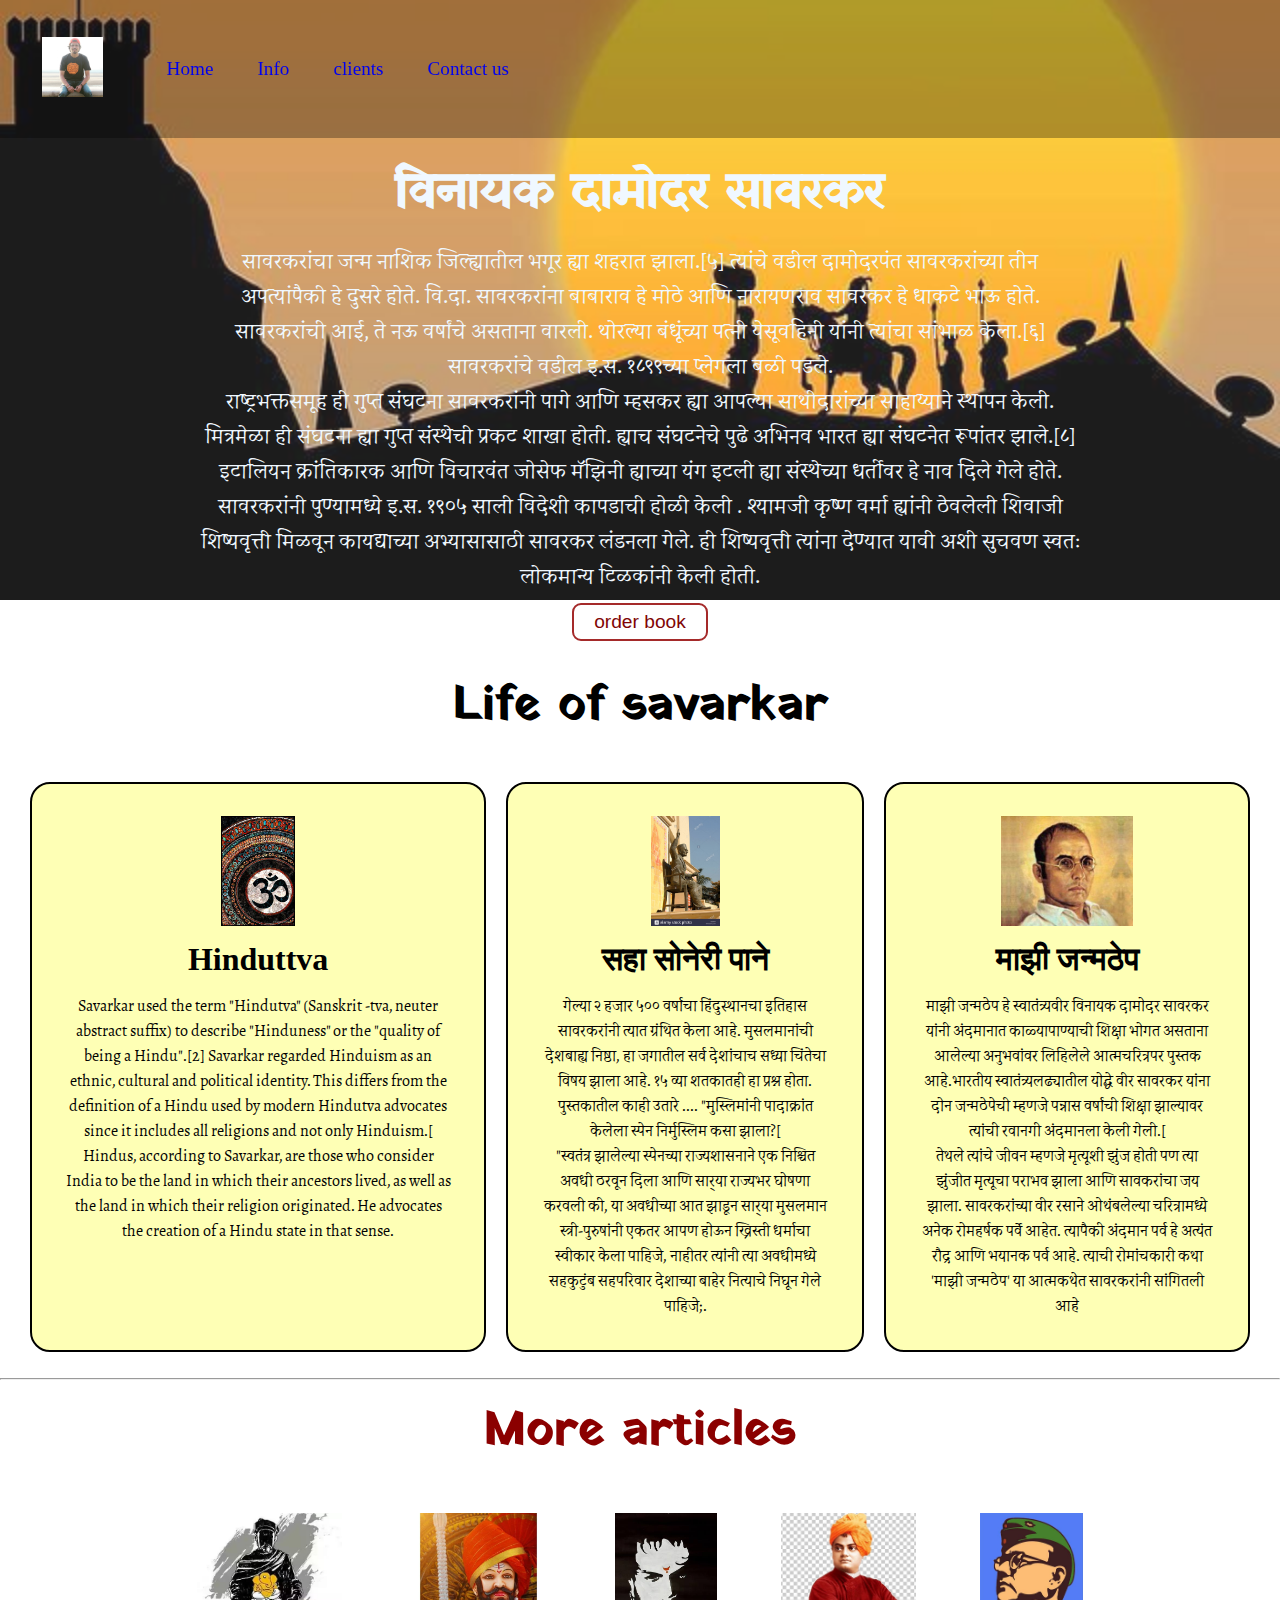
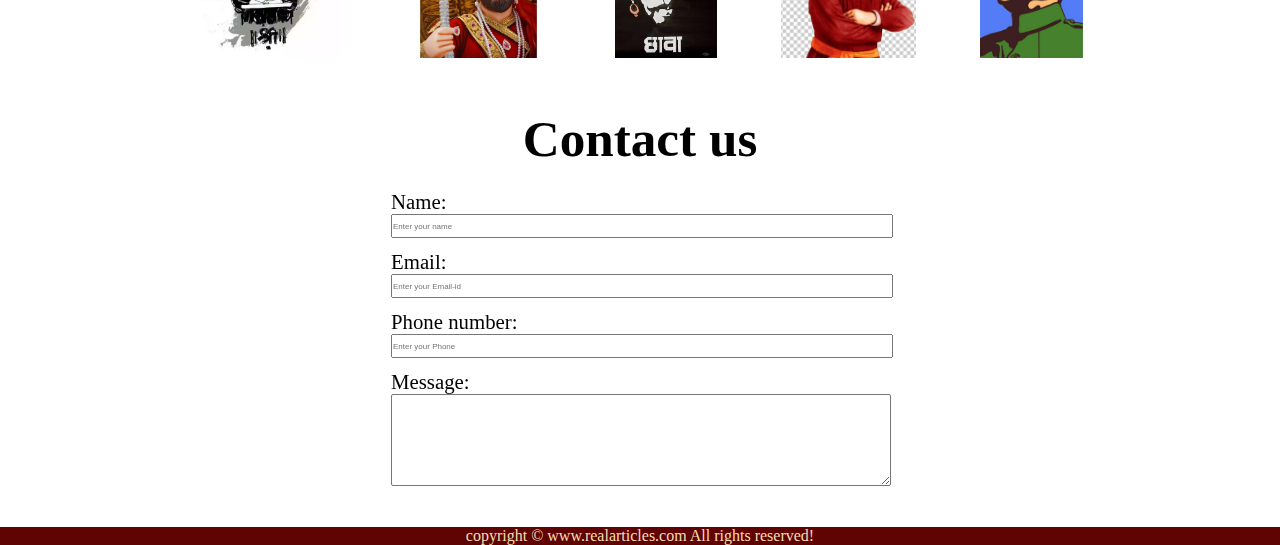
<file: project 2/project2.html>
<!DOCTYPE html>
<html lang="en">

<head>
    <meta charset="UTF-8">
    <meta http-equiv="X-UA-Compatible" content="IE=edge">
    <meta name="viewport" content="width=device-width, initial-scale=1.0">
    <link rel="stylesheet" href="css/style.css">
    <link rel="stylesheet" media="screen and (max-width: 980px)" href="css/phone.css">
    <link rel="preconnect" href="https://fonts.gstatic.com">
    <link href="https://fonts.googleapis.com/css2?family=Yatra+One&display=swap" rel="stylesheet">
    <link href="https://fonts.googleapis.com/css2?family=Sahitya&family=Yatra+One&display=swap" rel="stylesheet">

    <title>Veer Savarkar</title>
</head>

<body>
    <nav id="navbar">
        <div id="logo">
            <img src="imges/dp.jpg" alt="">
        </div>
        <ul>
            <li class="item"><a href="#home">Home</a></li>
            <li class="item"><a href="#services-container">Info</a></li>
            <li class="item"><a href="#client-section">clients</a></li>
            <li class="item"><a href="#contact">Contact us</a></li>
        </ul>
    </nav>

    <section id="home">
        <h1 class="h-primary">विनायक दामोदर सावरकर
        </h1>
        <p>सावरकरांचा जन्म नाशिक जिल्ह्यातील भगूर ह्या शहरात झाला.[५] त्यांचे वडील दामोदरपंत सावरकरांच्या तीन
            अपत्यांपैकी हे दुसरे होते. वि.दा. सावरकरांना बाबाराव हे मोठे आणि नारायणराव सावरकर हे धाकटे भाऊ होते.
            सावरकरांची आई, ते नऊ वर्षांचे असताना वारली. थोरल्या बंधूंच्या पत्‍नी येसूवहिनी यांनी त्यांचा सांभाळ केला.[६]
            सावरकरांचे वडील इ.स. १८९९च्या प्लेगला बळी पडले.</p>
        <p>राष्ट्रभक्तसमूह ही गुप्त संघटना सावरकरांनी पागे आणि म्हसकर ह्या आपल्या साथीदारांच्या साहाय्याने स्थापन केली.
            मित्रमेळा ही संघटना ह्या गुप्त संस्थेची प्रकट शाखा होती. ह्याच संघटनेचे पुढे अभिनव भारत ह्या संघटनेत रूपांतर
            झाले.[८] इटालियन क्रांतिकारक आणि विचारवंत जोसेफ मॅझिनी ह्याच्या यंग इटली ह्या संस्थेच्या धर्तीवर हे नाव दिले
            गेले होते. सावरकरांनी पुण्यामध्ये इ.स. १९०५ साली विदेशी कापडाची होळी केली . श्यामजी कृष्ण वर्मा ह्यांनी
            ठेवलेली शिवाजी शिष्यवृत्ती मिळवून कायद्याच्या अभ्यासासाठी सावरकर लंडनला गेले. ही शिष्यवृत्ती त्यांना देण्यात
            यावी अशी सुचवण स्वतः लोकमान्य टिळकांनी केली होती.</p>
        <button class="btn">order book</button>
    </section>

    <section id="services-container">
        <h1 class="h-primary center">Life of savarkar</h1>
        <div id="services">
            <div class="box">
                <img src="imges/om.jfif" alt="">
                <h2 class="h-secondary center">Hinduttva</h2>
                <p class="center">Savarkar used the term "Hindutva" (Sanskrit -tva, neuter abstract suffix) to describe
                    "Hinduness" or
                    the "quality of being a Hindu".[2] Savarkar regarded Hinduism as an ethnic, cultural and political
                    identity. This differs from the definition of a Hindu used by modern Hindutva advocates since it
                    includes all religions and not only Hinduism.[</p>
                <p class="center">Hindus, according to Savarkar, are those who consider India to be the land in which
                    their ancestors
                    lived, as well as the land in which their religion originated. He advocates the creation of a Hindu
                    state in that sense.</p>
            </div>
            <div class="box">
                <img src="imges/img3.jpg" alt="">
                <h2 class="h-secondary center">सहा सोनेरी पाने
                </h2>
                <p class="center">गेल्या २ हजार ५०० वर्षांचा हिंदुस्थानचा इतिहास सावरकरांनी त्यात ग्रंथित केला आहे.
                    मुसलमानांची देशबाह्य निष्ठा, हा जगातील सर्व देशांचाच सध्या चिंतेचा विषय झाला आहे. १५ व्या शतकातही हा
                    प्रश्न होता.
                    पुस्तकातील काही उतारे ....
                    "मुस्लिमांनी पादाक्रांत केलेला स्पेन निर्मुस्लिम कसा झाला?[</p>
                <p class="center">"स्वतंत्र झालेल्या स्पेनच्या राज्यशासनाने एक निश्चित अवधी ठरवून दिला आणि सार्‍या
                    राज्यभर घोषणा करवली की, या अवधीच्या आत झाडून सार्‍या मुसलमान स्त्री-पुरुषांनी एकतर आपण होऊन ख्रिस्ती
                    धर्माचा स्वीकार केला पाहिजे, नाहीतर त्यांनी त्या अवधीमध्ये सहकुटुंब सहपरिवार देशाच्या बाहेर नित्याचे
                    निघून गेले पाहिजे;.</p>
            </div>
            <div class="box">
                <img src="imges/img2.jfif" alt="">
                <h2 class="h-secondary center">माझी जन्मठेप
                </h2>
                <p class="center">माझी जन्मठेप हे स्वातंत्र्यवीर विनायक दामोदर सावरकर यांनी अंदमानात काळ्यापाण्याची
                    शिक्षा भोगत असताना आलेल्या अनुभवांवर लिहिलेले आत्मचरित्रपर पुस्तक आहे.भारतीय स्वातंत्र्यलढ्यातील
                    योद्धे वीर सावरकर यांना दोन जन्मठेपेची म्हणजे पन्नास वर्षांची शिक्षा झाल्यावर त्यांची रवानगी
                    अंदमानला केली गेली.[</p>
                <p class="center">तेथले त्यांचे जीवन म्हणजे मृत्यूशी झुंज होती पण त्या झुंजीत मृत्यूचा पराभव झाला आणि
                    सावकरांचा जय झाला. सावरकरांच्या वीर रसाने ओथंबलेल्या चरित्रामध्ये अनेक रोमहर्षक पर्वे आहेत. त्यापैकी
                    अंदमान पर्व हे अत्यंत रौद्र आणि भयानक पर्व आहे. त्याची रोमांचकारी कथा 'माझी जन्मठेप' या आत्मकथेत
                    सावरकरांनी सांगितली आहे</p>
            </div>
        </div>
    </section>
    <hr>

    <section id="client-section">
        <h1 class="h-primary center">More articles</h1>
        <div class="clients">
            <div class="client-item">
                <img src="imges/logo3.jpg" alt="Lokmanya">
            </div>
            <div class="client-item">
                <img src="imges/logo1.jfif" alt="Lokmanya">
            </div>
            <div class="client-item">
                <img src="imges/logo2.jfif" alt="Lokmanya">
            </div>
            <div class="client-item">
                <img src="imges/logo4.jfif" alt="Lokmanya">
            </div>
            <div id="subhash-babu" class="client-item">
                <img src="imges/logo5.jfif" alt="Lokmanya">
            </div>
        </div>
    </section>
    <section id="contact">
        <h1 class="h-primary center">Contact us</h1>
        <div class="contact-box">
            <form action="">
                <div class="form-field">
                    <label for="name">Name:</label>
                    <input type="text" name="name" id="name" placeholder="Enter your name">
                </div>
                <div class="form-field">
                    <label for="name">Email:</label>
                    <input type="email" name="name" id="email" placeholder="Enter your Email-id">
                </div>
                <div class="form-field">
                    <label for="name">Phone number:</label>
                    <input type="phone" name="name" id="phone" placeholder="Enter your Phone">
                </div>
                <div class="form-field">
                    <label for="name">Message:</label>
                    <textarea name="msg" id="msg" cols="40" rows="10"></textarea>
                </div>

            </form>
        </div>
    </section>
    <footer>
        <div id="footer" class="center">
            copyright &copy; www.realarticles.com All rights reserved!
        </div>
    </footer>
</body>

</html>
</file>
<file: project 2/css/style.css>
/* clear css */
*{
    margin: 0;
    padding: 0;
}
/* css classes */
:root {
    --navbar-height:550px;
}
html{
    scroll-behavior: smooth;
}
/* navbar setting */
#navbar{
    display: flex;
    align-items: center;
    position: sticky;
    /* height: 79px; */
    top: 0;
}
#navbar::before{
    content: "";
    width: 100%;
    height: 100%;
    top: 0px;
    left: 0px;
    position: absolute;
    background-color: black;
    z-index: -1;
    opacity: 0.3;
}

/* navbar div image  */
#logo{
    margin: 17px 22px;
}
#logo img{
    height: 60px;
    margin: 20px 20px;
}

/* navbar list item design  */
#navbar ul{
    display: flex;
}

#navbar ul li{
    list-style: none;
    font-size: 1.2rem;

}
#navbar ul li a{
    display: block;
    padding: 4px 22px;
    border-radius: 23px;
    text-decoration: none;
}
#navbar ul li a:hover{
  color: black;
  background-color: white;
}

/* Home section */
#home{
    display: flex;
    flex-direction: column;
    align-items: center;
    height: 578pxpx;
    justify-content: center;
    padding: 4px 200px;

}
#home::before{
    content: "";
    position: absolute;
    width: 100%;
    height: 600px;
    top: 0px;
    left: 0px;
    background: url('../imges/bg2.jfif') no-repeat center center/cover;
    z-index: -1;
    opacity: 0.89;
    
}
#home h1{
    color: aliceblue;
    text-align: center;
    font-family: 'Yatra One', cursive;
    font-size: 3.0rem;
}
#home p{
    color: aliceblue;
    text-align: center;
    font-size: 1.4rem;
    font-family: 'Sahitya', serif;
    
}
/* Services section */
#services{
    margin: 20px;
    display: flex;
    /* border: 2px solid black; */
}
#services .box{
    border: 2px solid black;
     padding: 32px;
     margin: 6px 10px;
     border-radius: 20px;
     background: #feffb5;

}
#services .box img{
    height: 110px;
    /* width: 100px; */
    display: block;
    margin: auto;

}
#services-container .h-primary{
    font-family: 'Yatra One', cursive;
    font-size: 3.0rem;
}
.box p{
    font-family: 'Sahitya', serif;
}

/* more articless */
#client-section{
    /* height: 360px; */
    position: relative;
}
.clients{
    display: flex;
    justify-content: center;
    align-items: center;
}
#client-section h1{
    font-family: 'Yatra One', cursive;
    font-size: 3.0rem;
    color: darkred;
}

.clients img{
    height: 145px;
}
.client-item{
    padding: 32px;
}
#subhash-babu{
    border-radius: 15px 50px 30px;;
}

/* contact section  */
#contact{
    position: relative;
}
/* #contact::before {
    content: "";
    position: absolute;
    width: 100%;
    height: 100%;
    z-index: -0.5;

} */
.contact-box{
    display: flex;
    align-items: center;
    justify-content: center;
    padding-bottom: 30px;
}
.contact-box input, textarea{
    width: 100%;
    font-size: 0.5rem;
}
.contact-box input{
    height: 20px;
}
.contact-box form{
    width: 40%;
   
}
.contact-box label{
font-size: 1.3rem;   
}
.contact-box form{
    width: 40%;
   
}
#msg{
    border-radius: 2px;

}
.form-field{
    padding: 5px;
    margin: 2px;
}

/* footer section  */
#footer{
    background-color: rgb(95, 3, 3);
    color: wheat;
}

/* Utility classes */
.h-primary{
    font-size: 3.2rem;
    padding: 15px;
}
.h-secondary{
    font-size: 2.0rem;
    padding: 15px;
}
.btn{
    color: rgb(129, 5, 5);
    border-radius: 9px;
    margin: 10px 12px;
    padding: 6px 20px;
    border: 2px solid brown;
    background-color: white;
    font-size: 1.2rem;
    cursor: pointer;
}
.center{
    text-align: center;
}
</file>
<file: project 2/css/phone.css>
/* Navigation bar  */
#navbar{
    flex-direction: column;
    }
#navbar ul li a{
    font-size: 1rem;
    padding: 0px 10px;
    padding-bottom: 8px;
    }
    /* Home section  */
    #home{
        flex-direction: column;
    height: 315px;
    padding: 4px 50px;
    }
    #home::before{
    height: 510px;
    }
    #home p{
        font-size: 12px;
    }
    #home h1{
        font-size: 1.5rem;
    }
    
    /* Services */
    #services{
        flex-direction: column;
    
    }
    
    
    /* Clients */
    .clients{
    flex-wrap: wrap;
    }
    .clients img{
        height: auto; 
        width: 120px;
        padding: 6px;

    }
    /* utility classes */
    .btn{
        font-size: 13px;
        padding: 2px 5px;
    }
</file>
